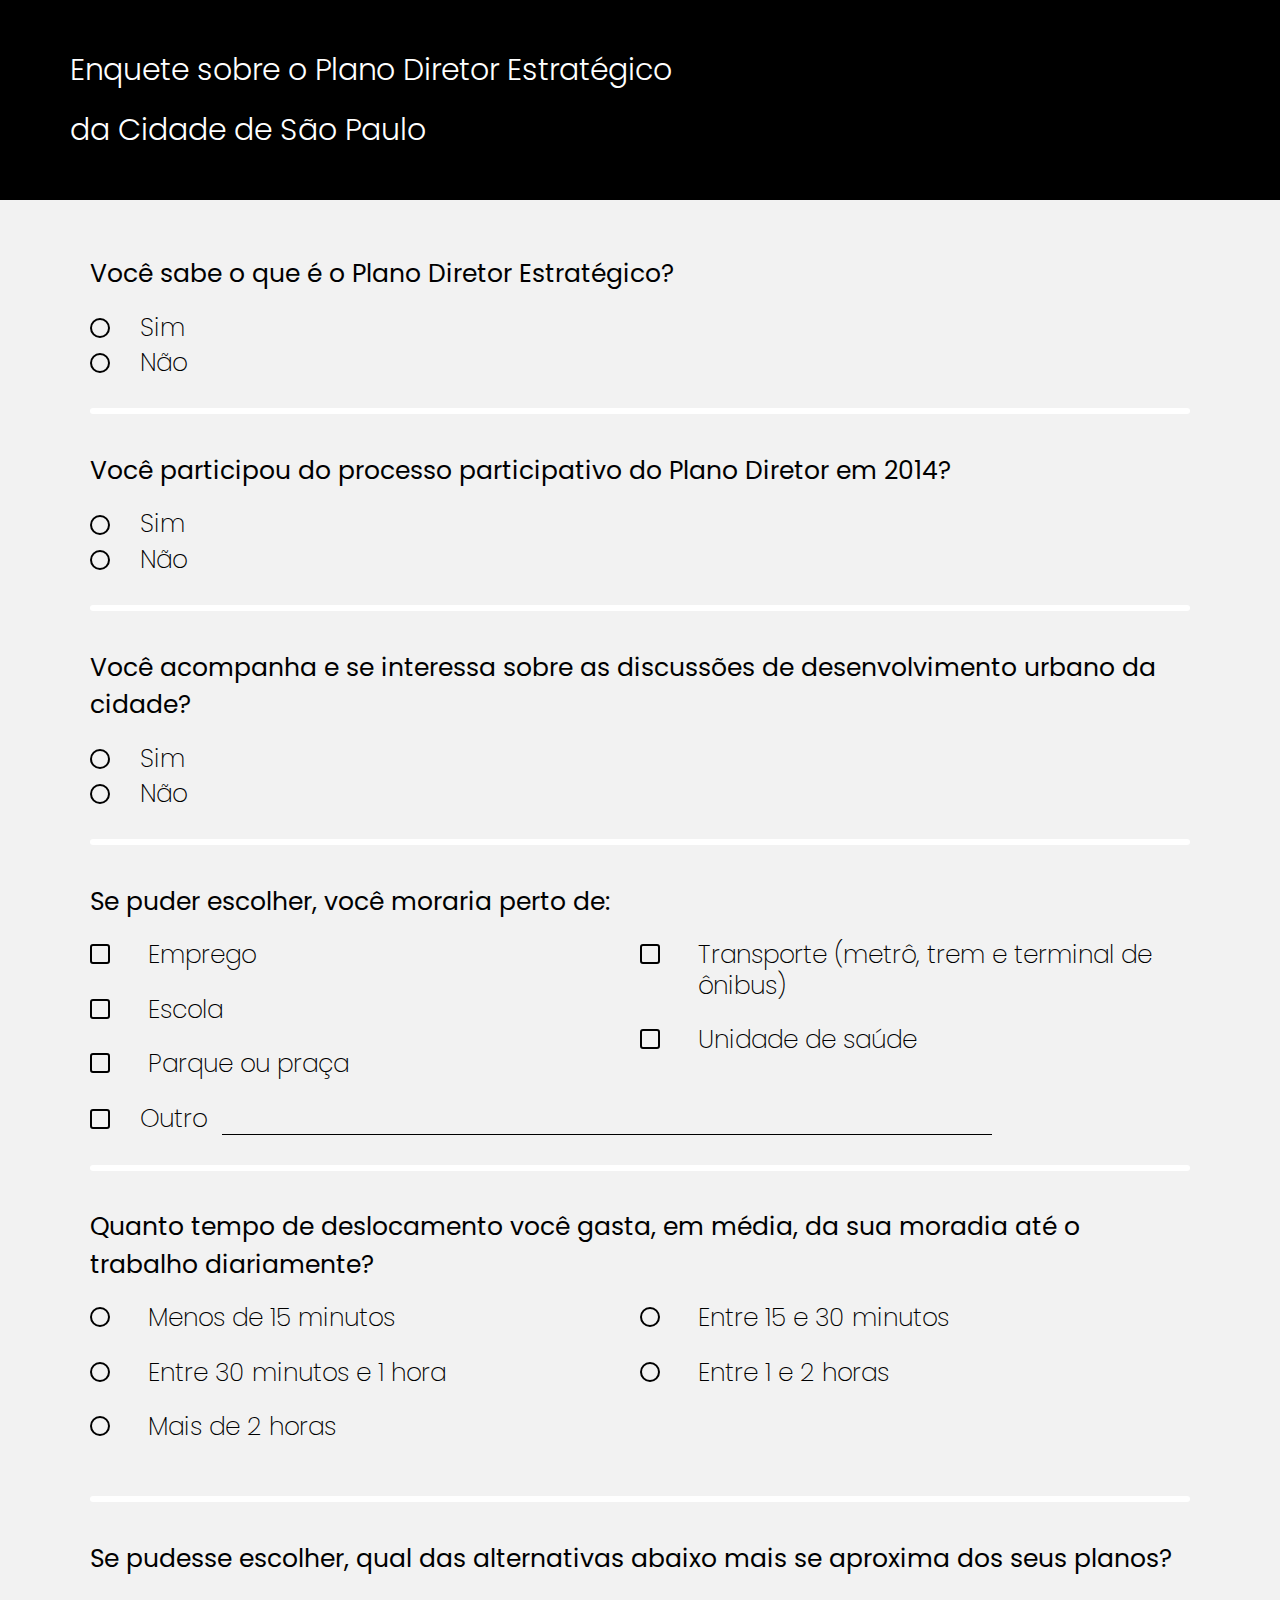
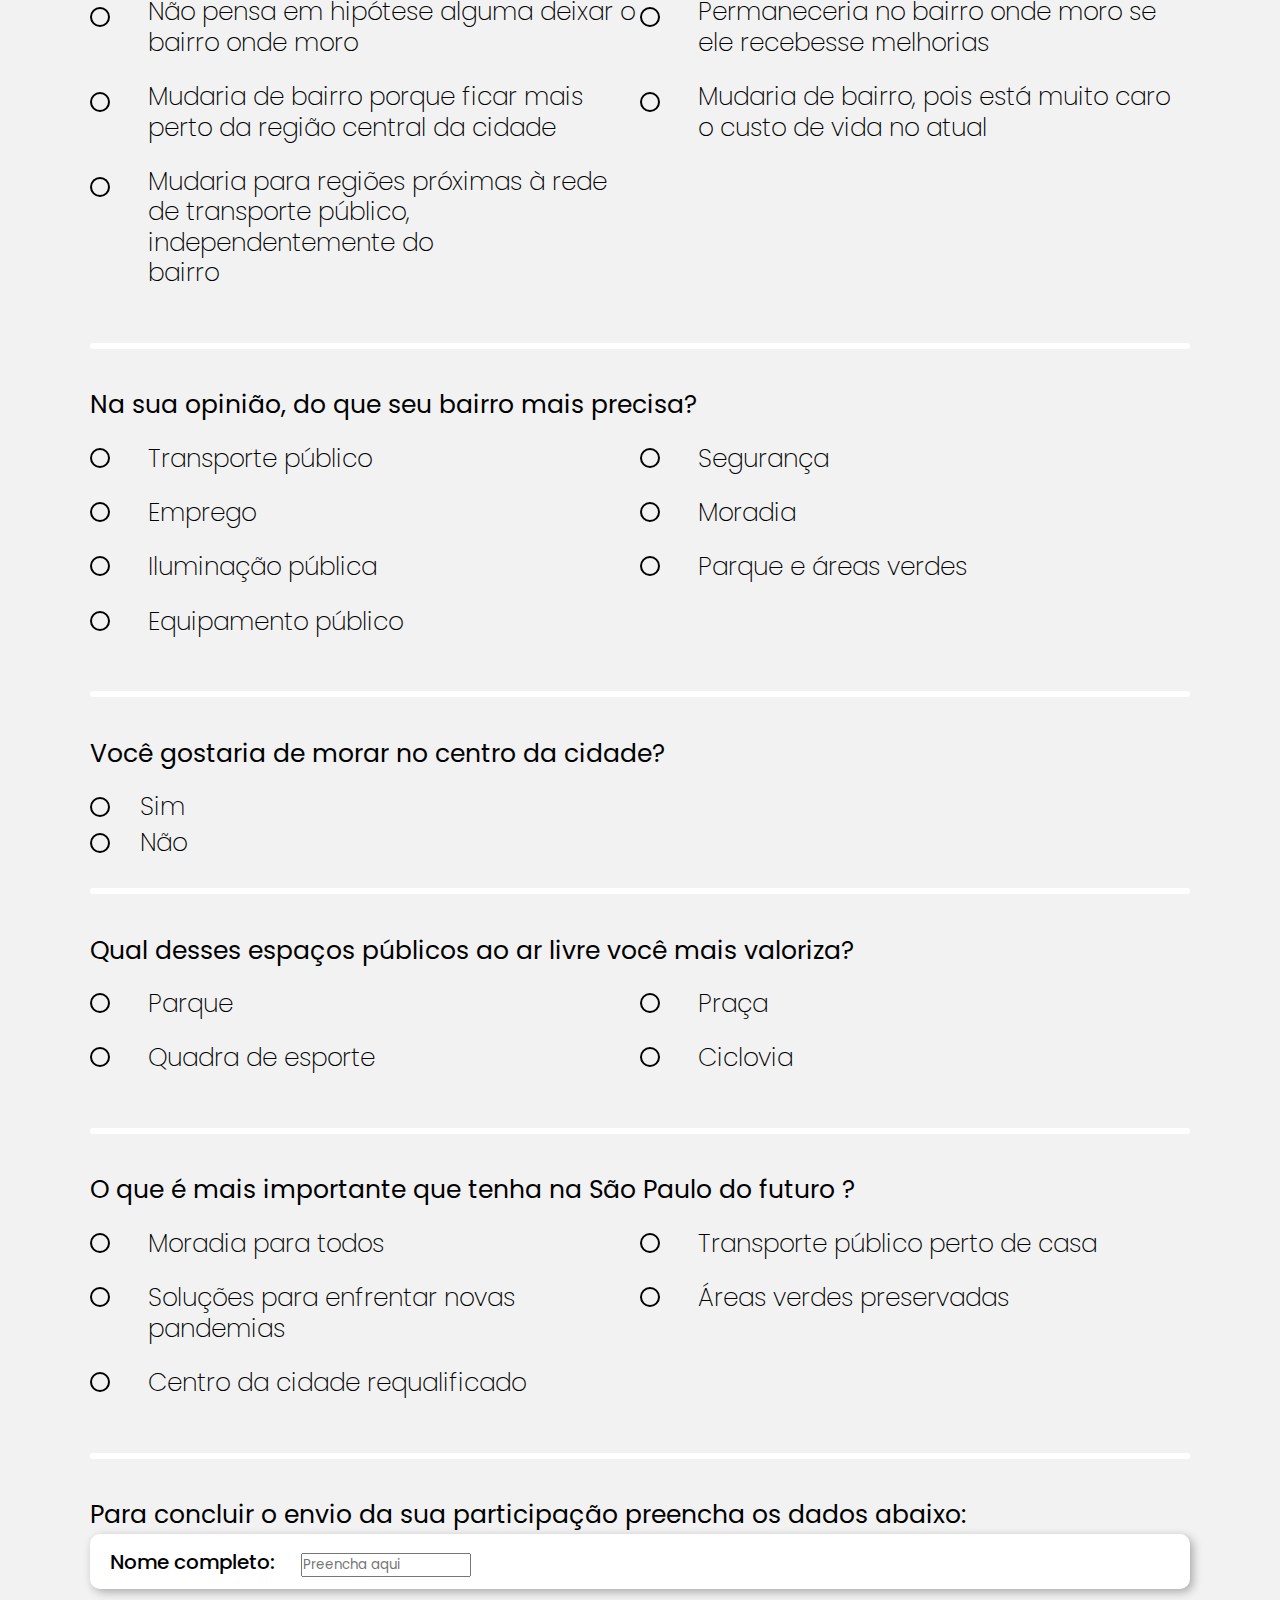
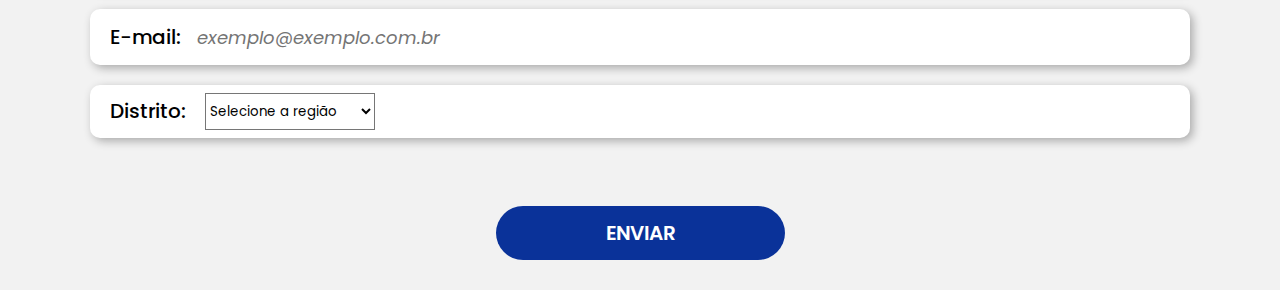
<file: index.html>
<!DOCTYPE html>
<html lang="en">
<head>
    <meta charset="UTF-8">
    <meta name="viewport" content="width=device-width, initial-scale=1.0">
    <title>Enquete | Plano Diretor SP</title>
    <link rel="stylesheet" href="assets/style/style.css">
</head>
<body>
    <div class="container">
        <header class="box_title">
            <h2 class="title">Enquete sobre o Plano Diretor Estratégico <br> da Cidade de São Paulo</h2>
        </header>
        <form action="#" method="POST" class="form" id="form">
            <div class="box_form">
                <div class="pergunta primeira">
                    <p>Você sabe o que é o Plano Diretor Estratégico?</p>
                        <div class="perg-group">
                            <input class="radio" type="radio" name="radio1" id="radio1" required>
                            <label for="radio1">Sim</label>
                        </div>
                        <div class="perg-group">
                            <input  class="radio" type="radio" name="radio1" id="radio2" required>
                            <label for="radio2">Não</label>
                        </div>
                </div>
                <br>
                <div class="pergunta">
                    <p>Você participou do processo participativo do Plano Diretor em 2014?</p>
                        <div class="perg-group">
                            <input class="radio" type="radio" name="radio2" id="radio3" required>
                            <label for="radio3">Sim</label>
                        </div>
                        <div class="perg-group">
                            <input  class="radio" type="radio" name="radio2" id="radio4" required>
                            <label for="radio4">Não</label>
                        </div>
                </div>
                <br>
                <div class="pergunta" id="scroll">
                    <p>Você acompanha e se interessa sobre as discussões de desenvolvimento urbano da cidade?</p>
                        <div class="perg-group">
                            <input class="radio" type="radio" name="radio3" id="radio5" required>
                            <label for="radio5">Sim</label>
                        </div>
                        <div class="perg-group">
                            <input  class="radio" type="radio" name="radio3" id="radio6" required>
                            <label for="radio6">Não</label>
                        </div>
                </div>
                <br>
                <div class="pergunta" >
                    <p>Se puder escolher, você moraria perto de:</p>
                        <div class="checkbox-group-moraria">
                            <div class="group-moraria">
                                <div class="perg-group-moraria -alt">
                                    <input class="checkbox" type="checkbox" name="checkbox_name" id="checkbox1" value="Emprego">
                                    <label for="checkbox1">Emprego</label>
                                </div>
                                <div class="perg-group-moraria -alt">
                                    <input class="checkbox" type="checkbox" name="checkbox_name" id="checkbox2" value="Escola">
                                    <label for="checkbox2">Escola</label>
                                </div>
                                <div class="perg-group-moraria -alt">
                                    <input class="checkbox" type="checkbox" name="checkbox_name" id="checkbox3" value="Parque ou praça">
                                    <label for="checkbox3">Parque ou praça</label>
                                </div>
                            </div>
                            <div class="group-moraria2">
                                <div class="perg-group-moraria -alt">
                                    <input class="checkbox" type="checkbox" name="checkbox_name" id="checkbox4" value="Transporte (metrô, trem e terminal de ônibus)">
                                    <label for="checkbox4">Transporte (metrô, trem e terminal de ônibus)</label>
                                </div>
                                <div class="perg-group-moraria -alt">
                                    <input class="checkbox" type="checkbox" name="checkbox_name" id="checkbox5" value="Unidade de saúde">
                                    <label for="checkbox5">Unidade de saúde</label>
                                </div>
                            </div>
                        </div>
                        <div class="perg-group -alt">
                            <input class="checkbox" type="checkbox" name="checkbox_name" id="checkbox6" value="outro">
                            <label for="checkbox6">Outro</label>
                            <input  type="text" name="checkbox7" id="checkbox7" >
                        </div>
                        <div id="erro">
                            <p>Marque no mínimo UMA alternativa para continuar</p>
                        </div>
                </div>
                <br>
                <div class="pergunta">
                    <p>Quanto tempo de deslocamento você gasta, em média, da sua moradia até o trabalho diariamente?</p>
                        <div class="checkbox-group-tempo" required>
                            <div class="group-tempo">
                                <div class="perg-group-tempo -alt">
                                    <input  class="radio" type="radio" name="radio4" id="radio7"  required>
                                    <label for="radio7">Menos de 15 minutos</label>
                                </div>
                                <div class="perg-group-tempo -alt">
                                    <input  class="radio" type="radio" name="radio4" id="radio8"  required>
                                    <label for="radio8">Entre 30 minutos e 1 hora</label>
                                </div>
                                <div class="perg-group-tempo -alt">
                                    <input  class="radio" type="radio" name="radio4" id="radio9"  required>
                                    <label for="radio9">Mais de 2 horas</label>
                                </div>
                            </div>
                            <div class="group-tempo">
                                <div class="perg-group-tempo -alt">
                                    <input  class="radio" type="radio" name="radio4" id="radio10"  required>
                                    <label for="radio10">Entre 15 e 30 minutos</label>
                                </div>
                                <div class="perg-group-tempo -alt">
                                    <input  class="radio" type="radio" name="radio4" id="radio11"  required>
                                    <label for="radio11">Entre 1 e 2 horas</label>
                                </div>
                            </div>
                        </div>
                </div>
                <br>
                <div class="pergunta">
                    <p>Se pudesse escolher, qual das alternativas abaixo mais se aproxima dos seus planos?</p>
                        <div class="checkbox-group-planos">
                            <div class="group-planos">
                                <div class="perg-group-planos -alt">
                                    <input  class="radio" type="radio" name="radio5" id="radio12"  required>
                                    <label for="radio12">Não pensa em hipótese alguma deixar o bairro onde moro</label>
                                </div>
                                <div class="perg-group-planos -alt">
                                    <input  class="radio" type="radio" name="radio5" id="radio13"  required>
                                    <label for="radio13">Mudaria de bairro porque ficar mais perto da região central da cidade</label>
                                </div>
                                <div class="perg-group-planos -alt">
                                    <input  class="radio" type="radio" name="radio5" id="radio14"  required>
                                    <label for="radio14">Mudaria para regiões próximas à rede de transporte público, independentemente do <br> bairro</label>
                                </div>
                            </div>
                            <div class="group-planos">
                                <div class="perg-group-planos -alt">
                                    <input  class="radio" type="radio" name="radio5" id="radio15"  required>
                                    <label for="radio15">Permaneceria no bairro onde moro se ele recebesse melhorias</label>
                                </div>
                                <div class="perg-group-planos -alt">
                                    <input  class="radio" type="radio" name="radio5" id="radio16"  required>
                                    <label for="radio16">Mudaria de bairro, pois está muito caro o custo de vida no atual</label>
                                </div>
                            </div>
                        </div>
                </div>
                <br>
                <div class="pergunta">
                    <p>Na sua opinião, do que seu bairro mais precisa?</p>
                        <div class="checkbox-group-bairro">
                            <div class="group-bairro">
                                <div class="perg-group-bairro -alt">
                                    <input  class="radio" type="radio" name="radio6" id="radio17"  required>
                                    <label for="radio17">Transporte público</label>
                                </div>
                                <div class="perg-group-bairro -alt">
                                    <input  class="radio" type="radio" name="radio6" id="radio18"  required>
                                    <label for="radio18">Emprego</label>
                                </div>
                                <div class="perg-group-bairro -alt">
                                    <input  class="radio" type="radio" name="radio6" id="radio19" required>
                                    <label for="radio19">Iluminação pública</label>
                                </div>
                                <div class="perg-group-bairro -alt">
                                    <input  class="radio" type="radio" name="radio6" id="radio20" required>
                                    <label for="radio20">Equipamento público</label>
                                </div>
                            </div>
                            <div class="group">
                                <div class="perg-group-bairro -alt">
                                    <input  class="radio" type="radio" name="radio6" id="radio21" required>
                                    <label for="radio21">Segurança</label>
                                </div>
                                <div class="perg-group-bairro -alt">
                                    <input  class="radio" type="radio" name="radio6" id="radio22" required>
                                    <label for="radio22">Moradia</label>
                                </div>
                                <div class="perg-group-bairro -alt">
                                    <input  class="radio" type="radio" name="radio6" id="radio23" required>
                                    <label for="radio23">Parque e áreas verdes</label>
                                </div>
                            </div>
                        </div>
                </div>
                <br>
                <div class="pergunta">
                    <p>Você gostaria de morar no centro da cidade?</p>
                        <div class="perg-group">
                            <input class="radio" type="radio" name="radio7" id="radio24" required>
                            <label for="radio24">Sim</label>
                        </div>
                        <div class="perg-group">
                            <input  class="radio" type="radio" name="radio7" id="radio25" required>
                            <label for="radio25">Não</label>
                        </div>
                </div>
                <br>
                <div class="pergunta">
                    <p>Qual desses espaços públicos ao ar livre você mais valoriza?</p>
                        <div class="checkbox-group-espacos">
                            <div class="group-espacos">
                                <div class="perg-group-espacos -alt">
                                    <input  class="radio" type="radio" name="radio8" id="radio26" required>
                                    <label for="radio26">Parque</label>
                                </div>
                                <div class="perg-group-espacos -alt">
                                    <input  class="radio" type="radio" name="radio8" id="radio27" required>
                                    <label for="radio27">Quadra de esporte</label>
                                </div>
                            </div>
                            <div class="group-espacos">
                                <div class="perg-group-espacos -alt">
                                    <input  class="radio" type="radio" name="radio8" id="radio28" required>
                                    <label for="radio28">Praça</label>
                                </div>
                                <div class="perg-group-espacos -alt">
                                    <input  class="radio" type="radio" name="radio8" id="radio29" required>
                                    <label for="radio29">Ciclovia</label>
                                </div>
                            </div>
                        </div>
                </div>
                <br>
                <div class="pergunta">
                    <p>O que é mais importante que tenha na São Paulo do futuro ?</p>
                        <div class="checkbox-group-sp">
                            <div class="group-sp">
                                <div class="perg-group-sp -alt">
                                    <input  class="radio" type="radio" name="radio9" id="radio30" required>
                                    <label for="radio30">Moradia para todos</label>
                                </div>
                                <div class="perg-group-sp -alt">
                                    <input  class="radio" type="radio" name="radio9" id="radio31" required>
                                    <label for="radio31">Soluções para enfrentar novas pandemias</label>
                                </div>
                                <div class="perg-group-sp -alt">
                                    <input  class="radio" type="radio" name="radio9" id="radio32" required>
                                    <label for="radio32">Centro da cidade requalificado</label>
                                </div>
                            </div>
                            <div class="group-sp">
                                <div class="perg-group-sp -alt">
                                    <input  class="radio" type="radio" name="radio9" id="radio33" required>
                                    <label for="radio33">Transporte público perto de casa</label>
                                </div>
                                <div class="perg-group-sp -alt">
                                    <input  class="radio" type="radio" name="radio9" id="radio34" required>
                                    <label for="radio34">Áreas verdes preservadas</label>
                                </div>
                            </div>
                        </div>
                </div>
                <br>
                <div class="ultima-pergunta">
                    <p>Para concluir o envio da sua participação preencha os dados abaixo:</p>
                        <div class="input-group">
                            <div class="input">
                                <label for="text1">Nome completo:</label>
                                <input class="input-select" type="text" name="text1" id="nome" placeholder="Preencha aqui" required>
                            </div>
                            <div class="input">
                                <label for="text2">E-mail:</label>
                                <input  class="input-select"  type="email" name="text1" id="email" placeholder="exemplo@exemplo.com.br" required>
                            </div>
                            <div class="input -select-distrito">
                                <label for="text2">Distrito:</label>
                                <select class="input-select" name="distrito" id="distrito"  required>
                                    <option value disabled="disabled" hidden="hidden" selected>Selecione a região</option>
                                    <option value="centro">CENTRO</option>
                                    <option value="leste">ZONA LESTE</option>
                                    <option value="norte">ZONA NORTE</option>
                                    <option value="oeste">ZONA OESTE</option>
                                    <option value="sul">ZONA SUL</option>
                                </select>
                                <div>
                                    <select class="input-select distrito" name="centro" id="centro"  required>
                                        <option value disabled="disabled" hidden="hidden" selected>Selecione o distrito</option>
                                        <option value="bela-vista">Bela Vista</option>
                                        <option value="bom-retiro">Bom Retiro</option>
                                        <option value="cambuci">Cambuci</option>
                                        <option value="consolacao">Consolação</option>
                                        <option value="liberdade">Liberdade</option>
                                        <option value="republica">República</option>
                                        <option value="santa-cecilia">Santa Cecília</option>
                                        <option value="se">Sé</option>
                                    </select>
                                </div>
                                <div>
                                    <select class="input-select distrito" name="zleste" id="leste"  required >
                                        <option value disabled="disabled" hidden="hidden" selected>Selecione o distrito</option>
                                        <optgroup label="Leste 1">
                                            <option value="agua-rasa">Água Rasa</option>
                                            <option value="aricanduva">Aricanduva</option>
                                            <option value="artur-alvim">Artur Alvim</option>
                                            <option value="belem">Belém</option>
                                            <option value="bras">Brás</option>
                                            <option value="cangaiba">Cangaíba</option>
                                            <option value="carrao">Carrão</option>
                                            <option value="mooca">Moóca</option>
                                            <option value="pari">Pari</option>
                                            <option value="penha">Penha</option>
                                            <option value="sao-lucas">São Lucas</option>
                                            <option value="sapopemba">Sapopemba</option>
                                            <option value="tatuape">Tatuapé</option>
                                            <option value="vila-formosa">Vila Formosa</option>
                                            <option value="vila-matilde">Vila Matilde</option>
                                            <option value="vila-prudente">Vila Prudente</option>
                                        </optgroup>
                                        <optgroup label="Leste 2">
                                            <option value="cidade-lider">Cidade Líder</option>
                                            <option value="cidade-tiradentes">Cidade Tiradentes</option>
                                            <option value="ermelino-matarazzo">Ermelino Matarazzo</option>
                                            <option value="guaianases">Guaianases</option>
                                            <option value="iguatemi">Iguatemi</option>
                                            <option value="itaim-paulista">Itaim Paulista</option>
                                            <option value="itaquera">Itaquera</option>
                                            <option value="jardim-helena">Jardim Helena</option>
                                            <option value="jose-bonifacio">José Bonifácio</option>
                                            <option value="lajeado">Lajeado</option>
                                            <option value="parque-do-carmo">Parque do Carmo</option>
                                            <option value="ponte-rasa">Ponte Rasa</option>
                                            <option value="sao-mateus">São Mateus</option>
                                            <option value="sao-miguel">São Miguel</option>
                                            <option value="sao-rafael">São Rafael</option>
                                            <option value="vila-curuca">Vila Curuçá</option>
                                            <option value="vila-jacui">Vila Jacuí</option>
                                        </optgroup>
                                    </select>
                                </div>
                                <div>
                                    <select class="input-select distrito" name="znorte" id="norte"  required>
                                        <option value disabled="disabled" hidden="hidden" selected>Selecione o distrito</option>
                                        <optgroup label="Norte 1">
                                            <option value="jacana">Jaçanã</option>
                                            <option value="mandaqui">Mandaqui</option>
                                            <option value="santana">Santana</option>
                                            <option value="tremembe">Tremembé</option>
                                            <option value="tucuruvi">Tucuruvi</option>
                                            <option value="vila-guilherme">Vila Guilherme</option>
                                            <option value="vila-maria">Vila Maria</option>
                                            <option value="vila-medeiros">Vila Medeiros</option>
                                        </optgroup>
                                        <optgroup label="Norte 2">
                                            <option value="anhanguera">Anhanguera</option>
                                            <option value="brasilandia">Brasilândia</option>
                                            <option value="cachoeirinha">Cachoeirinha</option>
                                            <option value="casa-verde">Casa Verde</option>
                                            <option value="freguesia-do-o">Freguesia do Ó</option>
                                            <option value="jaragua">Jaraguá</option>
                                            <option value="limao">Limão</option>
                                            <option value="perus">Perus</option>
                                            <option value="pirituba">Pirituba</option>
                                            <option value="sao-domingos">São Domingos</option>
                                        </optgroup>
                                    </select>
                                </div>
                                <div>
                                    <select class="input-select distrito" name="zoeste" id="oeste" required>
                                        <option value disabled="disabled" hidden="hidden" selected>Selecione o distrito</option>
                                            <option value="alto-de-pinheiros">Alto de Pinheiros</option>
                                            <option value="barra-funda">Barra Funda</option>
                                            <option value="butanta">Butantã</option>
                                            <option value="itaim-bibi">Itaim bibi</option>
                                            <option value="jaguara">Jaguara</option>
                                            <option value="jaguare">Jaguaré</option>
                                            <option value="jardim-paulista">Jardim Paulista</option>
                                            <option value="lapa">Lapa</option>
                                            <option value="morumbi">Morumbi</option>
                                            <option value="perdizes">Perdizes</option>
                                            <option value="pinheiros">Pinheiros</option>
                                            <option value="raposo-tavares">Raposo Tavares</option>
                                            <option value="rio-pequeno">Rio Pequeno</option>
                                            <option value="vila-leopoldina">Vila Leopoldina</option>
                                            <option value="vila-sonia">Vila Sônia</option>
                                    </select>
                                </div>
                                <div>
                                    <select class="input-select distrito" name="zsul" id="sul" required>
                                        <option value disabled="disabled" hidden="hidden" selected>Selecione o distrito</option>
                                        <optgroup label="Sul 1">
                                            <option value="cursino">Cursino</option>
                                            <option value="ipiranga">Ipiranga</option>
                                            <option value="jabaquara">Jabaquara</option>
                                            <option value="moema">Moema</option>
                                            <option value="sacoma">Sacomã</option>
                                            <option value="saude">Saude</option>
                                            <option value="vila-mariana">Vila Mariana</option>
                                        </optgroup>
                                        <optgroup label="Sul 2">
                                            <option value="campo-belo">Campo Belo</option>
                                            <option value="campo-grande">Campo Grande</option>
                                            <option value="campo-limpo">Campo Limpo</option>
                                            <option value="capao-redondo">Capão Redondo</option>
                                            <option value="cidade-ademar">Cidade Ademar</option>
                                            <option value="cidade-dutra">Cidade Dutra</option>
                                            <option value="grajau">Grajaú</option>
                                            <option value="jardim-angela">Jardim Ângela</option>
                                            <option value="jardim-sao-luis">Jardim São Luís</option>
                                            <option value="marsilac">Marsilac</option>
                                            <option value="parelheiros">Parelheiros</option>
                                            <option value="pedreira">Pedreira</option>
                                            <option value="santo-amaro">Santo Amaro</option>
                                            <option value="socorro">Socorro</option>
                                            <option value="vila-andrade">Vila Andrade</option>
                                        </optgroup>
                                    </select>
                                </div>
                            </div>
                        </div>
                </div>
                <br>
                <div class="box-button">
                    <button class="button" onclick="verificar()">ENVIAR</button>
                    <!-- <a href="https://www.youtube.com/results?search_query=required+checkbox+com+html">ENVIAR</a> -->
                </div>
            </div>
        </form>
    </div>
    <script src="./assets/js/script.js"></script>
</body>
</html>
</file>
<file: assets/style/style.css>
@import url('https://fonts.googleapis.com/css2?family=Poppins:ital,wght@0,100;0,200;0,300;0,400;0,500;0,600;0,700;0,800;0,900;1,100;1,200;1,300;1,400;1,500;1,600;1,700;1,800;1,900&display=swap');
@import url('https://fonts.googleapis.com/css2?family=Lato:ital,wght@0,100;0,300;0,400;0,700;0,900;1,100;1,300;1,400;1,700;1,900&display=swap');

* {
    padding: 0px;
    margin: 0px;
    box-sizing: border-box;
    font-family: "Poppins", sans-serif;
}

body  {
    display: flex;
    justify-content: center;
    width: 100%;
}

.container {
    display: flex;
    justify-content: center;
    flex-direction: column;
    width: 1300px;
}

.box_title {
    background-color: #000;
    color: #fff;
    font-size: 30px;
}

.title {
    font-size: 30px;
    line-height: 2em;
    font-weight: 300;
    padding: 40px 70px;
}

.form {
    width: 100%;
    background-color: #F2F2F2;
    display: flex;
    justify-content: center;
}

.box_form {
    width: 100%;
    margin: auto;
    font-size: 25px;
    line-height: 1.5em;
    padding: 20px 40px;
    margin: 0px 50px;
}



.pergunta label {
    cursor: pointer;
    margin-left: 30px;
    font-weight: 200;
    line-height: 1.9rem;
}

.pergunta p {
    margin-bottom: 20px;
}

.primeira {
    margin-top: 35px;
}

.pergunta input[type="radio"] {
    display: flex;
}

.pergunta input[type="text"] {
    outline: none;
}

.perg-group {
    display: flex;
    align-items: center;
    margin-bottom: 5px;
}


.perg-group-planos,
.perg-group-moraria,
.perg-group-tempo,
.perg-group-bairro,
.perg-group-espacos,
.perg-group-sp{
    display: grid;
    grid-template-columns: 5% 95%;
    margin-bottom: 5px;
}

.checkbox-group-tempo,
.checkbox-group-moraria,
.checkbox-group-planos,
.checkbox-group-bairro,
.checkbox-group-espacos,
.checkbox-group-sp {
    display: grid;
    grid-template-columns: 50% 50%;
}

.perg-group-planos input {
    margin-top: 10px;
}

.perg-group-moraria input,
.perg-group-tempo input,
.perg-group-bairro input,
.perg-group-espacos input,
.perg-group-sp input {
    margin-top: 4px;
}


.radio, .checkbox {
    cursor: pointer;
    appearance: none;
    height: 20px;
    width: 20px;
    border-radius: 50%;
    outline: none;
    border: 2px solid black;
    position: relative;
    display: flex;
    justify-content: center;
    align-items: center;
}

.checkbox {
    border-radius: 3px;
}

.radio::before, .checkbox::before {
    content: '';
    position: absolute;
    height: 10px;
    width: 10px;
    background-color: #000;
    border-radius: 50%;
    opacity: 0;
}

.checkbox::before {
    height: 12px;
    width: 12px;
    border-radius: 1px;
}

.radio:checked::before, .checkbox:checked::before {
    opacity: 1;
}

.pergunta::after {
    content: '';
    display: block;
    height: 6px;
    width: 100%;
    background-color: white;
    border-radius: 20px;
    margin-top: 30px;
}



#checkbox7 {
    margin-left: 15px;
    width: 70%;
    background-color: transparent;
    border: none;
    border-bottom: 1px solid black;
    font-size: 20px;
    font-weight: 300;
}


.-alt {
    margin-bottom: 24px;
}

#erro {
    display: none;
}

#erro p{
    color: red;
    font-size: 20px;
}

#erro-vazio {
    display: none;
}

#erro-vazio p{
    color: red;
    font-size: 20px;
}

#name, #email {
    margin-left: 10px;
    width: 70%;
    background-color: transparent;
    border: none;
    font-size: 18px;
    font-style: italic;
    outline: none;
}

.input,
.input-nome{
    width: 100%;
    background-color: #FFF;
    border-radius: 10px;
    box-shadow: 3px 3px 10px rgba(0, 0, 0, 0.3);
    padding: 8px 20px;
    margin-bottom: 20px;
}

.input-regioes {
    width: 100%;
    background-color: #FFF;
    border-radius: 10px;
    box-shadow: 3px 3px 10px rgba(0, 0, 0, 0.3);
    padding: 8px 20px;
    margin-bottom: 10px;
}

.input label,
.input-nome label
 {
    font-size: 20px;
    font-weight: 500;
}

.input-select {
    margin-left: 5px;
    width: 170px;
    margin-left: 20px;
} 

.input-select option {
    font-weight: 400;
    font-size: 15px;
}

.-select-distrito {
    display: flex;
}

.bairro{
    padding: 7px;
}

#centro,
#leste,
#norte,
#oeste,
#sul {
    display: none;
    background-color: #FFF;
}


#distrito {
    background-color: #FFF;
}

.box-button {
    display: flex;
    justify-content: center;
}

.button {
    cursor: pointer;
    padding: 12px 110px;
    background-color: #0a3299;
    margin: 10px 0;
    color: #FFF;
    font-size: 20px;
    font-weight: 600;
    border-radius: 30px;
    border: none;
}

.envio {
    pointer-events: none;
}

.button:hover {
    background-color: #072267ed;
}

#fade {
    position: fixed;
    top: 0;
    left: 0;
    width: 100%;
    height: 100%;
    background-color: #0a329929;
    z-index: 5;
}

#modal {
    position: fixed;
    left: 50%;
    top: 50%;
    transform: translate(-50%, -50%);
    background-color: #0a3299;
    z-index: 10;
    width: 500px;
    max-width: 90%;
    padding: 1.2rem;
    border-radius: .5rem;
    color: #FFF;
    font-size: 20px;
}


.hide {
    display: none;
}

.container-envio {
    width: 100%;
    height: 100vh;
    display: flex;
    justify-content: center;
    align-items: center;
}

#erro-nome {
    display: none;
}

#erro-nome p {
    color: red;
    font-size: 15px;
}


.-erro {
    padding: 5px 20px 0px 20px;
}

.container-painel {
    width: 98%;
    display: flex;
    justify-content: center;
    flex-direction: column;
}

.painel-box-title {
    margin-top: 100px;
    width: 100%;
    display: flex;
    justify-content: center;
}

.painel-title {
    color: #001776;
    font-style: italic;
    font-family: 'Lato', sans-serif;
    font-size: 50px;
}

.painel-box-button {
    margin: 30px 0px 10px 15px ;
}

.painel-button {
    cursor: pointer;
    width: 230px;
    height: 50px;
    background-color: #001776;
    color: white;
    border: none;
    border-radius: 25px;
    font-size: 18px;
    font-weight: bold;
}

.table-wrapper{
    max-height: 550px;
    overflow-y: auto;
    display: flex;
    justify-content: center;
}

table  {
    border-collapse: collapse;
    position: relative;
}

th,
td {
    border: 1px solid #000;
}

th {
    background-color: #112788cb;
    padding: 2px 10px;
    color: white;
    font-family: 'Lato', sans-serif;
}

td {
    padding: 2px 10px;
}

table > thead > tr > th {
    position: sticky;
    top: -1px;
    background-color: #112788;
}

tr:nth-child(odd) {
    background-color:  #4450bf19;
}

.block-envio:disabled {
    background-color:#242b3dbe;
    cursor: auto;
}

.outro-text{
    display: none;
}



.input-regioes{
    width: 100%;
    background-color: #FFF;
    border-radius: 10px;
    box-shadow: 3px 3px 10px rgba(0, 0, 0, 0.3);
    padding: 8px 20px;
    margin-bottom: 20px;
    display: flex;
    flex-direction: column;
}

.input-regioes label
 {
    font-size: 20px;
    font-weight: 500;
}

#erro-regiao,
#erro-bairro{
    display: none;
}

#erro-regiao p,
#erro-bairro p {
    color: red;
    font-size: 15px;
}

.regioes-bairros {
    display: flex;
    flex-direction: row;
}

#page-erro {
    color: red;
}
</file>
